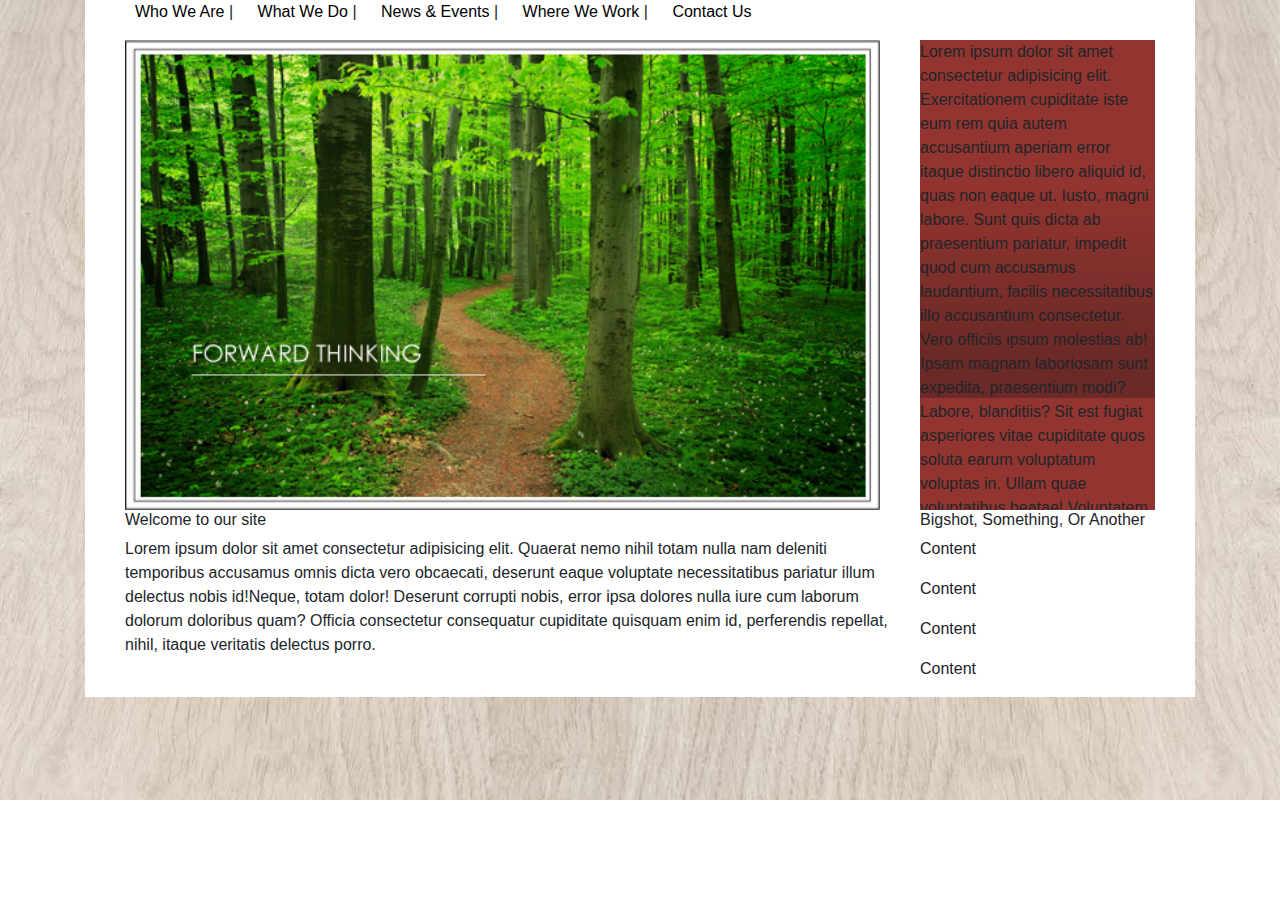
<file: friday/index.html>
<!doctype html>
<html lang="en">

<head>
    <title>Title</title>
    <!-- Required meta tags -->
    <meta charset="utf-8">
    <meta name="viewport" content="width=device-width, initial-scale=1, shrink-to-fit=no">

    <!-- Bootstrap CSS -->
    <link rel="stylesheet" href="https://stackpath.bootstrapcdn.com/bootstrap/4.3.1/css/bootstrap.min.css"
        integrity="sha384-ggOyR0iXCbMQv3Xipma34MD+dH/1fQ784/j6cY/iJTQUOhcWr7x9JvoRxT2MZw1T" crossorigin="anonymous">
    <link rel="stylesheet" href="./static/css/main.css">
</head>

<body>
    <div class="container">
        <div id="page">
            <header>
                <div id="btn-authentication">
    
                </div>
                <div id="logo">
    
                </div>
                <nav>
                    <ul id="navigation">
                        <li><a href="#">Who We Are</a><span class="nav-divider"> | </span></li>
                        <li><a href="#">What We Do</a><span class="nav-divider"> | </span></li>
                        <li><a href="#">News &amp; Events</a> <span class="nav-divider"> | </span></li>
                        <li><a href="#">Where We Work</a> <span class="nav-divider"> | </span></li>
                        <li><a href="#">Contact Us</a></li>
                    </ul>
                </nav>
            </header>
    
            <main>
                <div class="container">
                    <div class="row homepage-container">
                        <div class="col-md-9">
                            <img class="hero-image img-fluid" src="./static/images/nza_slideshow.jpg" alt="">
                            <h6>Welcome to our site</h6>
                            <p>Lorem ipsum dolor sit amet consectetur adipisicing elit. Quaerat nemo nihil totam nulla nam deleniti temporibus accusamus omnis dicta vero obcaecati, deserunt eaque voluptate necessitatibus pariatur illum delectus nobis id!Neque, totam dolor! Deserunt corrupti nobis, error ipsa dolores nulla iure cum laborum dolorum doloribus quam? Officia consectetur consequatur cupiditate quisquam enim id, perferendis repellat, nihil, itaque veritatis delectus porro.</p>
                        </div>
                        <div class="col-md-3">
                            <div class="sidebar">
                                <p>Lorem ipsum dolor sit amet consectetur adipisicing elit. Exercitationem cupiditate iste eum rem quia autem accusantium aperiam error itaque distinctio libero aliquid id, quas non eaque ut. Iusto, magni labore.
                                Sunt quis dicta ab praesentium pariatur, impedit quod cum accusamus laudantium, facilis necessitatibus illo accusantium consectetur. Vero officiis ipsum molestias ab! Ipsam magnam laboriosam sunt expedita, praesentium modi? Labore, blanditiis?
                                Sit est fugiat asperiores vitae cupiditate quos soluta earum voluptatum voluptas in. Ullam quae voluptatibus beatae! Voluptatem, animi doloribus atque eos maxime sint vitae repudiandae, assumenda iusto dolores at molestiae.
                                In nemo exercitationem amet accusamus excepturi aliquam dignissimos? Non amet consequuntur ea saepe rerum, vero quam repudiandae corporis voluptatum esse sed odio, atque alias accusantium modi suscipit odit possimus voluptate!</p>
                                <!-- <img src="./static/images/content-link-reputation.jpg" alt=""> -->
                            </div>
                            
                            <h6>Bigshot, Something, Or Another</h6>
                            <p>Content</p>
                            <p>Content</p>
                            <p>Content</p>
                            <p>Content</p>
                        </div>
                    </div>
                </div>
            </main>
    
            <footer>
    
            </footer>
        </div>
    </div>


    <!-- Optional JavaScript -->
    <!-- jQuery first, then Popper.js, then Bootstrap JS -->
    <script src="https://code.jquery.com/jquery-3.3.1.min.js"></script>
    <script src="https://cdnjs.cloudflare.com/ajax/libs/popper.js/1.14.7/umd/popper.min.js"
        integrity="sha384-UO2eT0CpHqdSJQ6hJty5KVphtPhzWj9WO1clHTMGa3JDZwrnQq4sF86dIHNDz0W1"
        crossorigin="anonymous"></script>
    <script src="https://stackpath.bootstrapcdn.com/bootstrap/4.3.1/js/bootstrap.min.js"
        integrity="sha384-JjSmVgyd0p3pXB1rRibZUAYoIIy6OrQ6VrjIEaFf/nJGzIxFDsf4x0xIM+B07jRM"
        crossorigin="anonymous"></script>
</body>

</html>
</file>
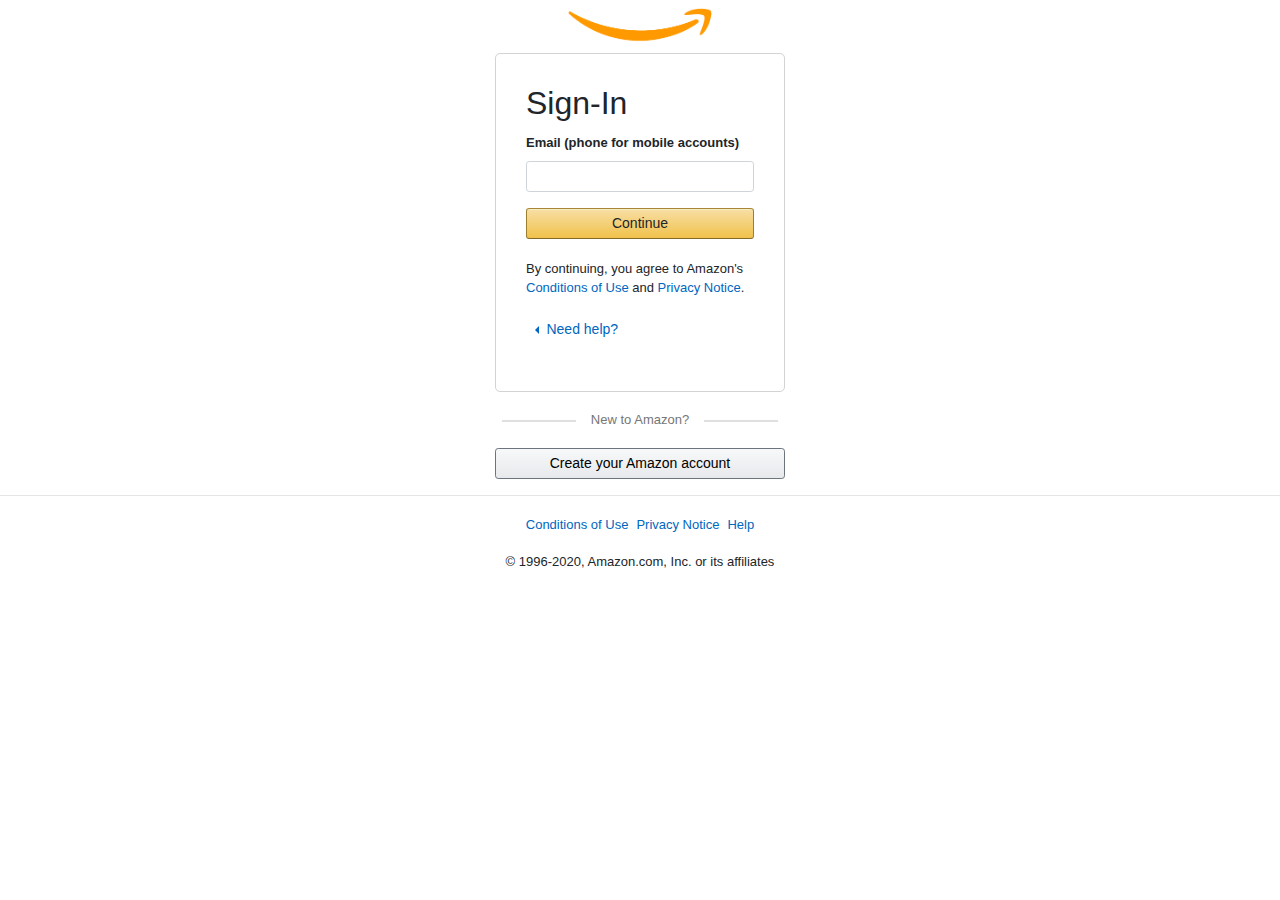
<file: wednesday/dereksamazonclone/amazon/index.html>
<!doctype html>
<html lang="en">

<head>
    <title>Amazon Login</title>
    <!-- Required meta tags -->
    <meta charset="utf-8">
    <meta name="viewport" content="width=device-width, initial-scale=1, shrink-to-fit=no">

    <!-- Bootstrap CSS -->
    <link rel="stylesheet" href="./static/css/bootstrap.css">
    <link rel="stylesheet" href="./static/css/custom.css">
</head>

<body>
    <div>
    
        <div class="col-md-3 mx-auto">
            <header>
                <img src="./static/images/logo.png" class="img-fluid" alt="Logo">
            </header>

            <main>
                <div id="form-content">
                    <h2>Sign-In</h2>
                    <form>
                        <div class="form-group">
                            <label>Email (phone for mobile accounts)</label>
                            <div class="input-group input-group-sm">
                                <input type="text" class="form-control">
                            </div>
                        </div>
                        <input type="button" class="btn btn-sm btn-warning btn-block amazon" value='Continue'>
                    </form>
                    <p class="info">
                        By continuing, you agree to Amazon's <a href="#">Conditions of Use</a> and <a href="#">Privacy
                            Notice</a>.
                    </p>
                    <p>
                    <div class="dropleft">
                        <button type="button" class="btn btn-sm btn-secondary dropdown-toggle help-link" data-toggle="dropdown" aria-haspopup="true" aria-expanded="false">
                            Need help?
                        </button>
                        <div class="dropdown-menu">
                            <!-- Dropdown menu links -->
                            <a href="#" class="dropdown-item">Forgot your password?</a>
                            <a href="#" class="dropdown-item">Other issues with Sign-In</a>
                        </div>
                    </div>
                    </p>
                </div>
            </main>

            <footer>
                <h6 class="background text-center">
                    <span>New to Amazon?</span>
                </h6>

                <button class="btn btn-sm btn-secondary btn-block">Create your Amazon account</button>
            </footer>
        </div>

        <hr>

        <div class="col-md-3 mx-auto subfooter">
            <ul class="list-inline d-flex justify-content-center">
                <li class="list-inline-item">
                    <a href="#">Conditions of Use</a>
                </li>
                <li class="list-inline-item">
                    <a href="#">Privacy Notice</a>
                </li>
                <li class="list-inline-item">
                    <a href="#">Help</a>
                </li>
            </ul>

            <p class="text-center">&copy; 1996-2020, Amazon.com, Inc. or its affiliates</p>
        </div>
    </div>

    <!-- Optional JavaScript -->
    <!-- jQuery first, then Popper.js, then Bootstrap JS -->
    <script src="https://code.jquery.com/jquery-3.5.1.js"></script>
    <script src="https://cdnjs.cloudflare.com/ajax/libs/popper.js/1.14.7/umd/popper.min.js"></script>
    <script src="./static/js/bootstrap.js"></script>
</body>

</html>
</file>
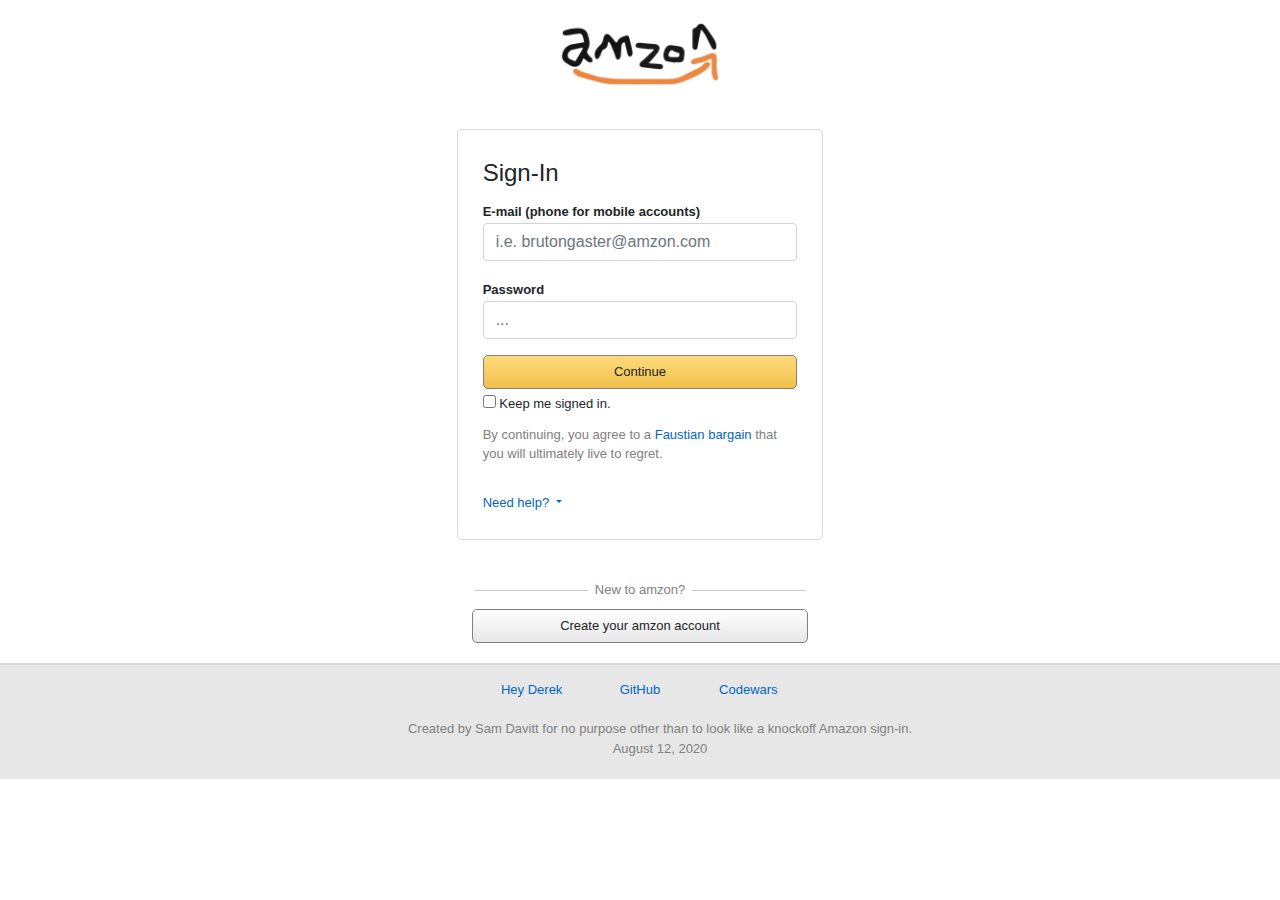
<file: wednesday/amazonclone/form.html>
<!doctype html>
<html lang="en">

<head>
    <title></title>
    <!-- Required meta tags -->
    <meta charset="utf-8">
    <meta name="viewport" content="width=device-width, initial-scale=1, shrink-to-fit=no">

    <!-- Bootstrap CSS -->
    <link rel="stylesheet" href="https://stackpath.bootstrapcdn.com/bootstrap/4.3.1/css/bootstrap.min.css"
        integrity="sha384-ggOyR0iXCbMQv3Xipma34MD+dH/1fQ784/j6cY/iJTQUOhcWr7x9JvoRxT2MZw1T" crossorigin="anonymous">
    <link rel="stylesheet" href="https://stackpath.bootstrapcdn.com/font-awesome/4.7.0/css/font-awesome.min.css">
    <link rel="stylesheet" href="static/css/main.css">
</head>

<body>
    <div class="container">
        <div class="row justify-content-center">
            <img src="static/images/amzon.jpg" class="text-center img-fluid" alt="Amzon Logo">
        </div>

        <div class="row justify-content-center">
            <form class="col-md-4" action="">
                    <legend>Sign-In</legend>
                    <div class="form-group">
                        <label for="email">E-mail (phone for mobile accounts)</label>
                        <input type="email" class="form-control" id="email" placeholder="i.e. brutongaster@amzon.com">
                    </div>
                    <div class="form-group">
                        <label for="pwd">Password</label>
                        <input type="password" class="form-control" id="pwd" placeholder="...">
                    </div>
                    <button type="Submit" class="btn btn-warning">Continue</button>
                    <div class="checkbox">
                        <label class="extratext" style="padding-top: 5px;"><input type="checkbox"> Keep me signed
                            in.</label>
                    </div>
                    <div class="form-group">
                        <p class="p2">By continuing, you agree to a 
                            <a href="https://en.wikipedia.org/wiki/Deal_with_the_Devil">Faustian bargain</a>
                            that you will ultimately live to regret.</p2>
                    </div>
                    <div class="form-group" style="margin-bottom: 0;">
                        <div class="button-group dropdown">
                            <a class="dropdown-toggle" href="#" role="button" id="dropdownMenuLink" data-toggle="dropdown" aria-haspopup="true"
                                aria-expanded="false">
                                Need help?
                            </a>
                            <div class="dropdown-menu" aria-labelledby="dropdownMenuLink">
                                <a class="dropdown-item" href="https://en.wikipedia.org/wiki/Deal_with_the_Devil">Try this.</a>
                            </div>
                        </div>
                    </div>
            </form>
        </div>

        <div class="row justify-content-center">
            <div class="col-md-4">
                <p class="p1">New to amzon?</p>
                <button type="button" class="btn"> Create your amzon account</button>
            </div>
        </div>
    </div>
    <footer>
        <div id="foottext" class="row justify-content-center">
           <div class="col-md-1"><a href="https://www.youtube.com/watch?v=ip6ODSr-u4c&feature=emb_title">Hey Derek</a></div>
           <div class="col-md-1"><a href="https://github.com/sdavitt">GitHub</a></div>
           <div class="col-md-1"><a href="https://www.codewars.com/users/sdavitt">Codewars</a></div>
        </div>
        <div id="foottext" class="row justify-content-center">
            <ul style="list-style-type: none;">
                <li>Created by Sam Davitt for no purpose other than to look like a knockoff Amazon sign-in.</li>
                <li>August 12, 2020</li>
            </ul>
        </div>
    </footer>

    <!-- Optional JavaScript -->
    <!-- jQuery first, then Popper.js, then Bootstrap JS -->
    <script src="https://code.jquery.com/jquery-3.3.1.slim.min.js"
        integrity="sha384-q8i/X+965DzO0rT7abK41JStQIAqVgRVzpbzo5smXKp4YfRvH+8abtTE1Pi6jizo"
        crossorigin="anonymous"></script>
    <script src="https://cdnjs.cloudflare.com/ajax/libs/popper.js/1.14.7/umd/popper.min.js"
        integrity="sha384-UO2eT0CpHqdSJQ6hJty5KVphtPhzWj9WO1clHTMGa3JDZwrnQq4sF86dIHNDz0W1"
        crossorigin="anonymous"></script>
    <script src="https://stackpath.bootstrapcdn.com/bootstrap/4.3.1/js/bootstrap.min.js"
        integrity="sha384-JjSmVgyd0p3pXB1rRibZUAYoIIy6OrQ6VrjIEaFf/nJGzIxFDsf4x0xIM+B07jRM"
        crossorigin="anonymous"></script>
</body>

</html>
</file>
<file: friday/static/css/main.css>
body {
    background: url(../images/nza_background.jpg) no-repeat;
    background-size: cover;
}

#page {
    background-color: #fff;
}

#navigation {
    list-style-type: none;
    
}

#navigation li {
    display: inline;
    margin: 10px 5px;
    padding: 10px 5px;
}

nav {

}

#navigation li a {
    color: #000;
}

.sidebar {
    background: url(../images/nav_side_sub.jpg);
    overflow-y: scroll;
}

.hero-image, .sidebar {
    height: 470px;
}

.homepage-container {
    padding: 0px 25px;
}

.sidebar img {
    width: 100%;
    padding: 10px;
}
</file>
<file: wednesday/dereksamazonclone/amazon/static/css/custom.css>
input.amazon {
    background: linear-gradient(to bottom,#f7dfa5,#f0c14b);
    box-shadow: 0 1px 0 rgba(255,255,255,.4) inset;
    border-color: #a88734 #9c7e31 #846a29;
}

.form-control:focus {
    border-color: #e77600 !important;
    box-shadow: 0 0 3px 2px rgba(228,121,17,.5) !important;
}

a, .help-link, .help-link:hover, .show > .btn-secondary.dropdown-toggle, .btn-secondary:not(:disabled):not(.disabled):active, .btn-secondary:not(:disabled):not(.disabled).active, .show > .btn-secondary.dropdown-toggle {
    color: #0066c0
}

.help-link, .help-link:hover, .show > .btn-secondary.dropdown-toggle, .btn-secondary:not(:disabled):not(.disabled):active, .btn-secondary:not(:disabled):not(.disabled).active, .show > .btn-secondary.dropdown-toggle {
    color: #0066c0;
    background-color: inherit;
    border-color: #fff;
}

.show > .btn-secondary.dropdown-toggle:focus {
    box-shadow: none;
}

main {
    border: 1px solid lightgray;
    border-radius: 5px;
}

#form-content {
    padding: 30px;
}

h6.background {
    position: relative;
    z-index: 1;
    margin: 20px 0;
  }

h6.background:before {
    border-top: 2px solid #dfdfdf;
    content: "";
    margin: 0 auto;
    /* this centers the line to the full width specified */
    position: absolute;
    /* positioning must be absolute here, and relative positioning must be applied to the parent */
    top: 50%;
    left: 0;
    right: 0;
    bottom: 0;
    width: 95%;
    z-index: -1;
  }

h6.background span {
    /* to hide the lines from behind the text, you have to set the background color the same as the container */
    background: #fff;
    padding: 0 15px;
    color: #767676;
  }

footer .btn-secondary, footer .btn-secondary:hover {
    color: #000;
    background: linear-gradient(to bottom,#f7f8fa,#e7e9ec);
}

.subfooter a, .subfooter p, #form-content .info, #form-content label, footer > h6.background {
    font-size: 13px;
}

#form-content label {
    font-weight: bold;
}

#form-content .info {
    margin-top: 20px;
}
</file>
<file: wednesday/amazonclone/static/css/main.css>
*{
    font-family: Arial, Helvetica, sans-serif;
}

.img-fluid{
    max-width: 15%;
    height: auto;
}
.row{
    padding: 20px;
}

label{
    font-weight: bold;
    font-size: 13px;
}

form{
    border-style:solid;
    border-width: 1px;
    border-color: #d7d7d7;
    border-radius: 5px;
    padding: 25px !important;
}

.btn{
    font-size: 13px;
    width: 100%;
    border-radius: 5px;
    border-style: solid;
    border-color: grey;
    border-width: 1px;
    background-image: linear-gradient(white,#e7e7e7);
}

.btn:hover{
    border-radius: 5px;
    border-style: solid;
    border-color: grey;
    background-image: linear-gradient(white,#c7c7c7);
    border-width: 1px;
    border-style: solid;
}

.btn-warning{
    background-image:linear-gradient(#ffda7c,#f0c14b) !important;
}
.btn-warning:hover{
    background-image:linear-gradient(#ffda7c,#f1ba2d) !important;
}
.extratext{
    font-weight: normal;
}

label{
    margin: 0 !important;
}

#foottext{
    margin-top: 10px;
    font-size: 13px;
    color: grey;
    padding: 5px;
    text-align: center;
}

footer{
    border-top: 2px;
    border-top-style: solid;
    border-top-color: #d7d7d7;
    background-color: #e7e7e7;
}

p.p1{
    text-align: center;
    font-size: 13px;
    color: grey;
    margin-bottom: 10px;
}
p.p1:before, p.p1:after{
    background-color: #c7c7c7;
    content: "";
    display: inline-block;
    height: 1px;
    position: relative;
    vertical-align: middle;
    width: 34%;
}

p.p1:before{
    right: 0.5em;
    margin-left: -50%;
}
p.p1:after{
    left: 0.5em;
    margin-right: -50%;
}

p.p2{
    font-size: 13px;
    color: grey;
    padding: 10px 0;
}

a, a.dropdown-item{
    text-decoration: none;
    font-size: 13px;
    color: #0066c0;
}
a:hover, a.dropdown-item:hover{
    text-decoration: underline;
    color: orange;
}

.form-control:focus{
    border-color: orange;
    box-shadow: inset 0 1px 1px rgba(0, 0, 0, 0.075), 0 0 8px rgba(255, 0, 0, 0.6);
}
</file>
